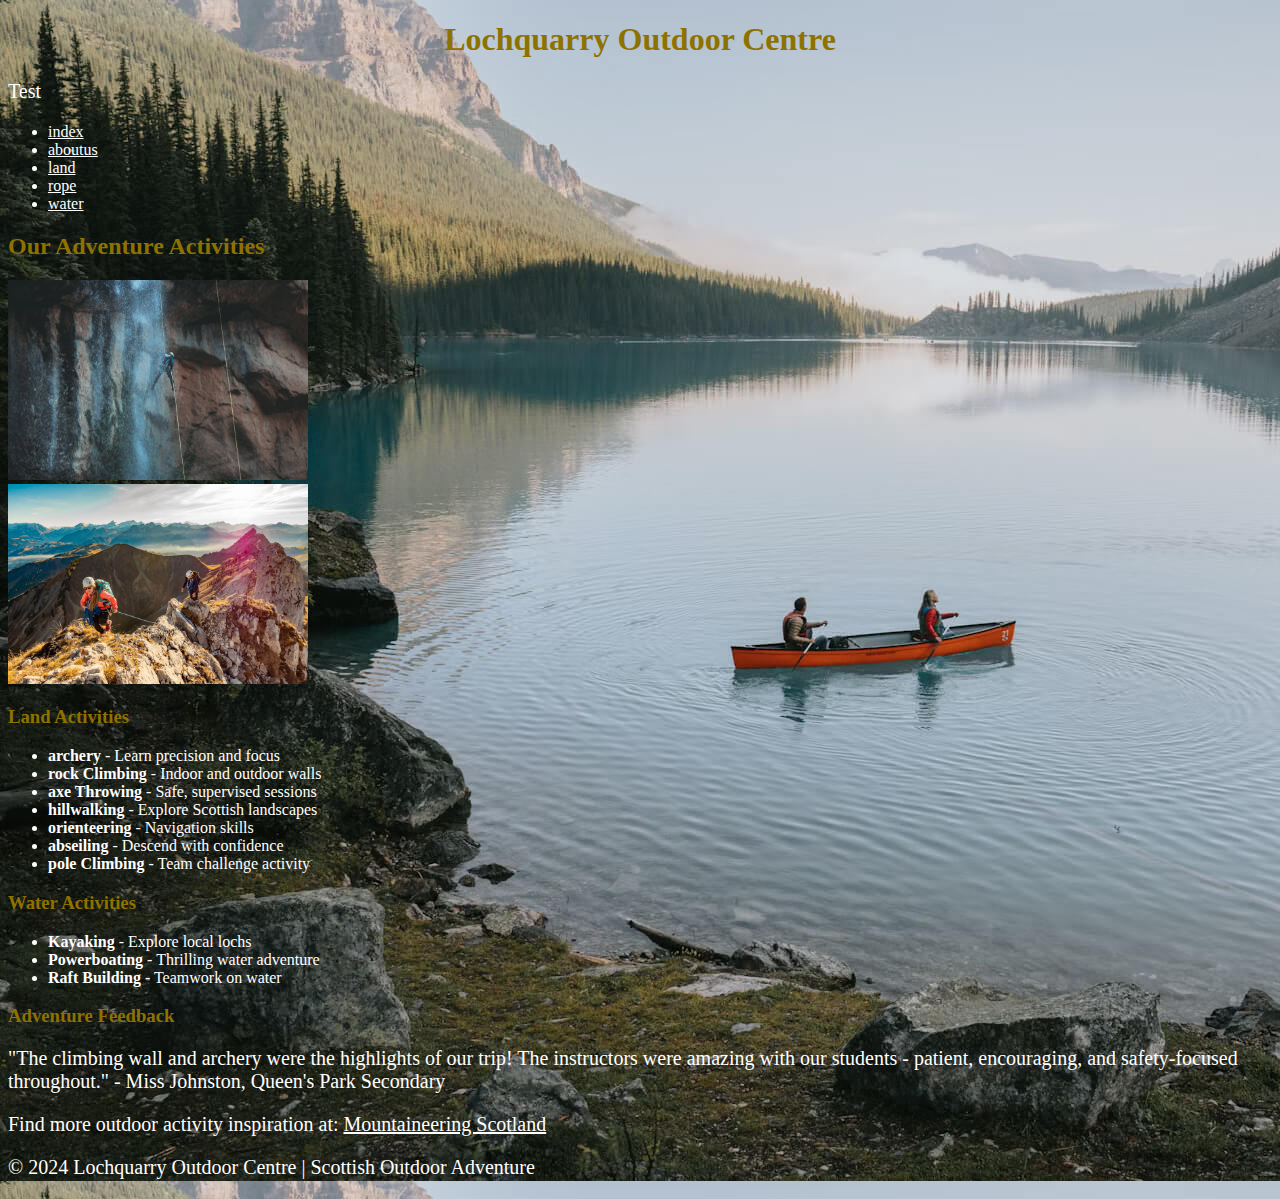
<file: index.html>
<!DOCTYPE html>
<html lang="en">
<head>
    <meta charset="UTF-8">
    <meta name="viewport" content="width=device-width, initial-scale=1.0">
    <title>Activities - Lochquarry Outdoor Centre</title>
    <link rel="stylesheet" href="css/csspage.css">
</head>

<body>

  <p></p>


    <header>  <h1>Lochquarry Outdoor Centre</h1>
        <P>Test</P>

        <nav>
        <ul>
            <li><a href="index.html">index</a></li>
            <li><a href="aboutus.html">aboutus</a></li>
            <li><a href="land.html">land</a></li>
            <li><a href="rope.html">rope</a></li>
            <li><a href="water.html">water</a></li>
        </ul>
    </nav>
    <main>
        <section>
             <h2>Our Adventure Activities</h2>

        <img src="images3/Abseiling.jpg"width="300" height="200" alt="Sample Image">
    </header>


            <img src="images3/Climbing_2.jpg"width="300" height="200" alt="Sample Image">
            <h3>Land Activities</h3>
            <ul>
                <li><strong>archery</strong> - Learn precision and focus</li>
                <li><strong>rock Climbing</strong> - Indoor and outdoor walls</li>
                <li><strong>axe Throwing</strong> - Safe, supervised sessions</li>
                <li><strong>hillwalking</strong> - Explore Scottish landscapes</li>
                <li><strong>orienteering</strong> - Navigation skills</li>
                <li><strong>abseiling</strong> - Descend with confidence</li>
                <li><strong>pole Climbing</strong> - Team challenge activity</li>
            </ul>
            
            </div>
            
            <h3>Water Activities</h3>
            <ul>
                <li><strong>Kayaking</strong> - Explore local lochs</li>
                <li><strong>Powerboating</strong> - Thrilling water adventure</li>
                <li><strong>Raft Building</strong> - Teamwork on water</li>
            </ul>
            
    
            
            <div class="review">
                <h3>Adventure Feedback</h3>
                <p>"The climbing wall and archery were the highlights of our trip! The instructors were amazing with our students - patient, encouraging, and safety-focused throughout." - Miss Johnston, Queen's Park Secondary</p>
            </div>
            
            <p class="external-link">Find more outdoor activity inspiration at: 
                <a href="https://www.mountaineering.scot" target="_blank">Mountaineering Scotland</a>
            </p>
        </section>
    </main>
    
    <footer>
        <p>&copy; 2024 Lochquarry Outdoor Centre | Scottish Outdoor Adventure</p>
    </footer>
    
    
</body>
</html>
</file>
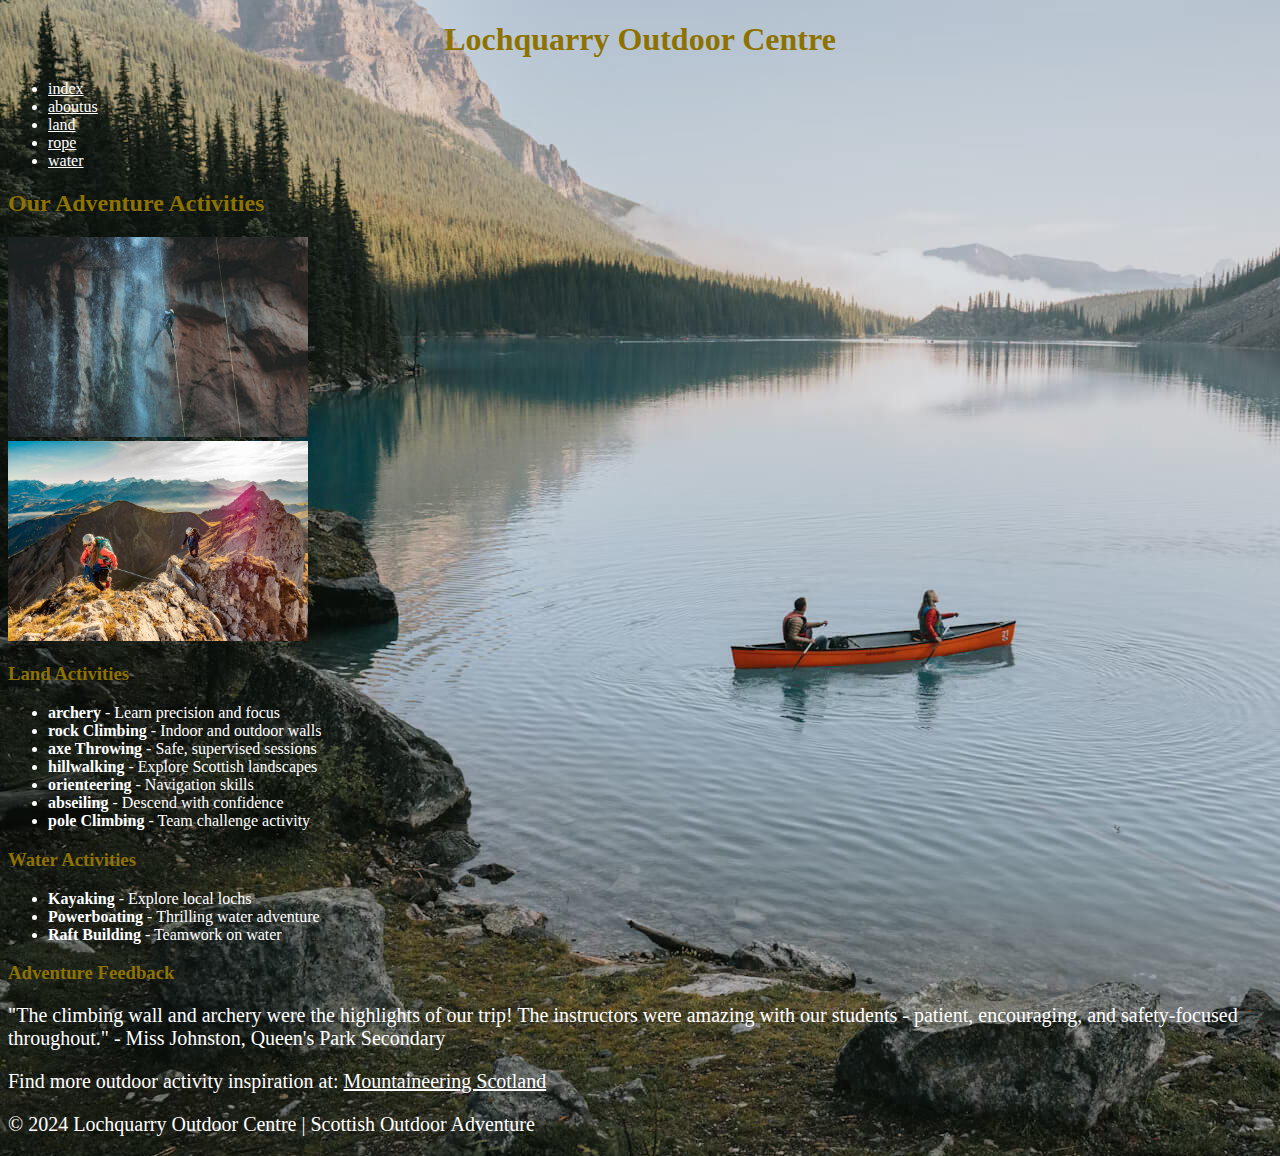
<file: Web/index.html>
<!DOCTYPE html>
<html lang="en">
<head>
    <meta charset="UTF-8">
    <meta name="viewport" content="width=device-width, initial-scale=1.0">
    <title>Activities - Lochquarry Outdoor Centre</title>
    <link rel="stylesheet" href="css/csspage.css">
</head>

<body>

  <p></p>


    <header>  <h1>Lochquarry Outdoor Centre</h1>

        <nav>
        <ul>
            <li><a href="index.html">index</a></li>
            <li><a href="aboutus.html">aboutus</a></li>
            <li><a href="land.html">land</a></li>
            <li><a href="rope.html">rope</a></li>
            <li><a href="water.html">water</a></li>
        </ul>
    </nav>
    <main>
        <section>
             <h2>Our Adventure Activities</h2>

        <img src="images3/Abseiling.jpg"width="300" height="200" alt="Sample Image">
    </header>


            <img src="images3/Climbing_2.jpg"width="300" height="200" alt="Sample Image">
            <h3>Land Activities</h3>
            <ul>
                <li><strong>archery</strong> - Learn precision and focus</li>
                <li><strong>rock Climbing</strong> - Indoor and outdoor walls</li>
                <li><strong>axe Throwing</strong> - Safe, supervised sessions</li>
                <li><strong>hillwalking</strong> - Explore Scottish landscapes</li>
                <li><strong>orienteering</strong> - Navigation skills</li>
                <li><strong>abseiling</strong> - Descend with confidence</li>
                <li><strong>pole Climbing</strong> - Team challenge activity</li>
            </ul>
            
            </div>
            
            <h3>Water Activities</h3>
            <ul>
                <li><strong>Kayaking</strong> - Explore local lochs</li>
                <li><strong>Powerboating</strong> - Thrilling water adventure</li>
                <li><strong>Raft Building</strong> - Teamwork on water</li>
            </ul>
            
    
            
            <div class="review">
                <h3>Adventure Feedback</h3>
                <p>"The climbing wall and archery were the highlights of our trip! The instructors were amazing with our students - patient, encouraging, and safety-focused throughout." - Miss Johnston, Queen's Park Secondary</p>
            </div>
            
            <p class="external-link">Find more outdoor activity inspiration at: 
                <a href="https://www.mountaineering.scot" target="_blank">Mountaineering Scotland</a>
            </p>
        </section>
    </main>
    
    <footer>
        <p>&copy; 2024 Lochquarry Outdoor Centre | Scottish Outdoor Adventure</p>
    </footer>
    
    
</body>
</html>
</file>
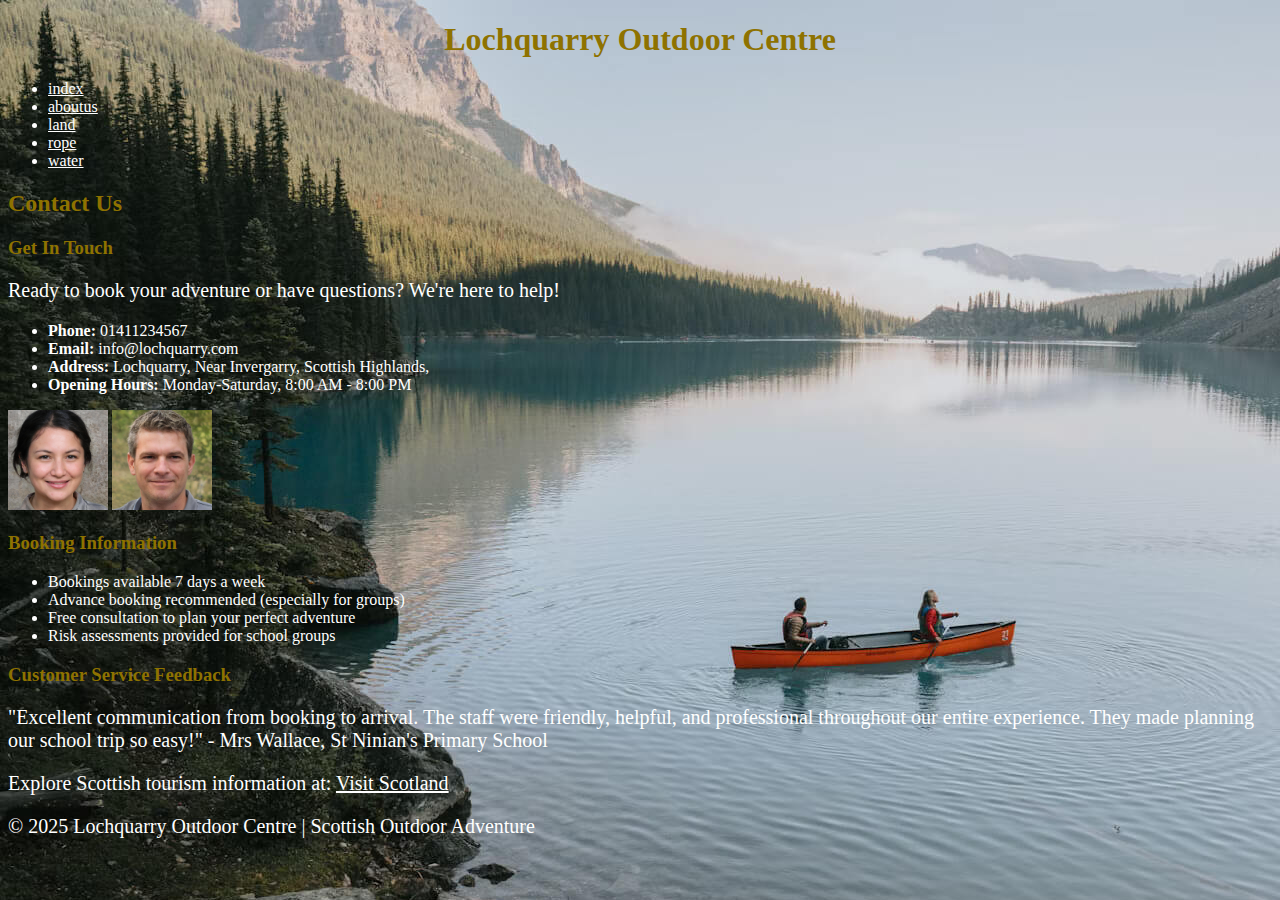
<file: aboutus.html>
<!DOCTYPE html>
<html lang="en">
<head>
    <meta charset="UTF-8">
    <meta name="viewport" content="width=device-width, initial-scale=1.0">
    <title>Contact - Lochquarry Outdoor Centre</title>
    <link rel="stylesheet" href="css/csspage.css">
    <!DOCTYPE html>
<html>
<head>

</head>
<body>


</body>
</html>
</head>
<body>
    <header>
    </header>
    <h1>Lochquarry Outdoor Centre</h1>
    
    <nav>
        <ul>
            <li><a href="index.html">index</a></li>
            <li><a href="aboutus.html">aboutus</a></li>
            <li><a href="land.html">land</a></li>
            <li><a href="rope.html">rope</a></li>
            <li><a href="water.html">water</a></li>
        </ul>
    </nav>
    
    <main>
        <section>
            <h2>Contact Us</h2>
           </body>
</html>
</head>
<body>
    <header>
        

            <h3>Get In Touch</h3>
            <p>Ready to book your adventure or have questions? We're here to help!</p>
            <ul>
                <li><strong>Phone:</strong> 01411234567</li>
                <li><strong>Email:</strong> info@lochquarry.com</li>
                <li><strong>Address:</strong> Lochquarry, Near Invergarry, Scottish Highlands,</li>
                <li><strong>Opening Hours:</strong> Monday-Saturday, 8:00 AM - 8:00 PM</li>
            </ul>
               <img src="images4/Claire_Jack.jpeg" 
        <img src="images4/Marion_Hunter.jpg"width="100" height="100" alt="Sample Image">
          <img src="images4/Robbie_Elliot.jpeg"width="100" height="100" alt="Sample Image">
            
            <h3>Booking Information</h3>
            <ul>
                <li>Bookings available 7 days a week</li>
                <li>Advance booking recommended (especially for groups)</li>
                <li>Free consultation to plan your perfect adventure</li>
                <li>Risk assessments provided for school groups</li>
            </ul>
            
            <div class="review">
                <h3>Customer Service Feedback</h3>
                <p>"Excellent communication from booking to arrival. The staff were friendly, helpful, and professional throughout our entire experience. They made planning our school trip so easy!" - Mrs Wallace, St Ninian's Primary School</p>
            </div>
            
            <p class="external-link">Explore Scottish tourism information at: 
                <a href="https://www.visitscotland.com" target="_blank">Visit Scotland</a>
            </p>
        </section>
    </main>
    
    <footer>
        <p>&copy; 2025 Lochquarry Outdoor Centre | Scottish Outdoor Adventure</p>
    </footer>
    
    <script src="js/script.js"></script>
</body>
</html>
</file>
<file: css/csspage.css>
body {
  background-color: rgb(255, 255, 255);
  
  background-image: url(../images5/Kayaking_3.jpg)

}

h1 {
  color: rgb(255, 255, 255);
  text-align: center;

}

p {
  font-family: verdana;
  font-size: 20px;}


body {
  color: rgb(255, 255, 255);               
  background-color: #ffffff;   
}

h1, h2, h3 {
  color: #8e7200;            
}

a {
  color: #ffffff;           
}

a:hover {
  color: #ff6600; 

  text-shadow: 4px 4px 6px rgba(1,1,1,1.7);


}
</file>
<file: Web/css/csspage.css>
body {
  background-color: rgb(255, 255, 255);
  
  background-image: url(../images5/Kayaking_3.jpg)

}

h1 {
  color: rgb(255, 255, 255);
  text-align: center;

}

p {
  font-family: verdana;
  font-size: 20px;}


body {
  color: rgb(255, 255, 255);               
  background-color: #ffffff;   
}

h1, h2, h3 {
  color: #8e7200;            
}

a {
  color: #ffffff;           
}

a:hover {
  color: #ff6600; 

  text-shadow: 4px 4px 6px rgba(1,1,1,1.7);


}
</file>
